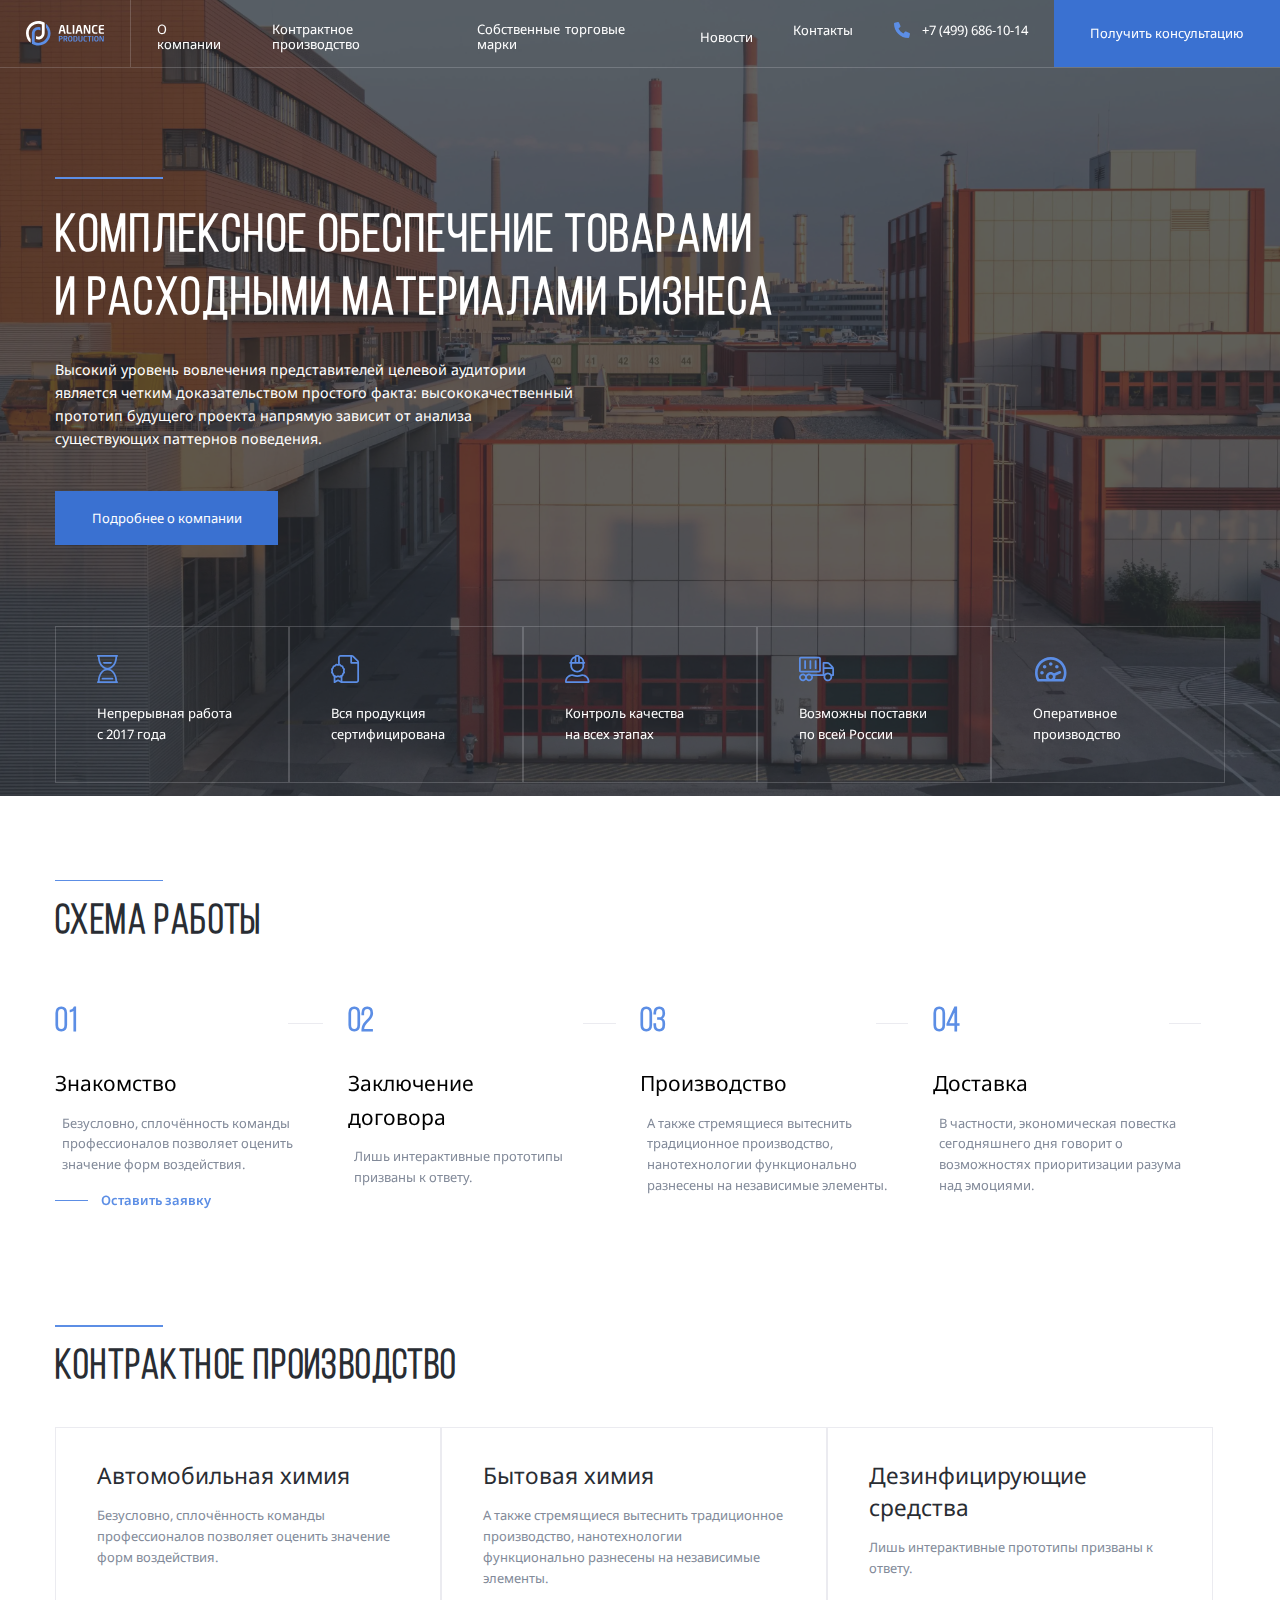
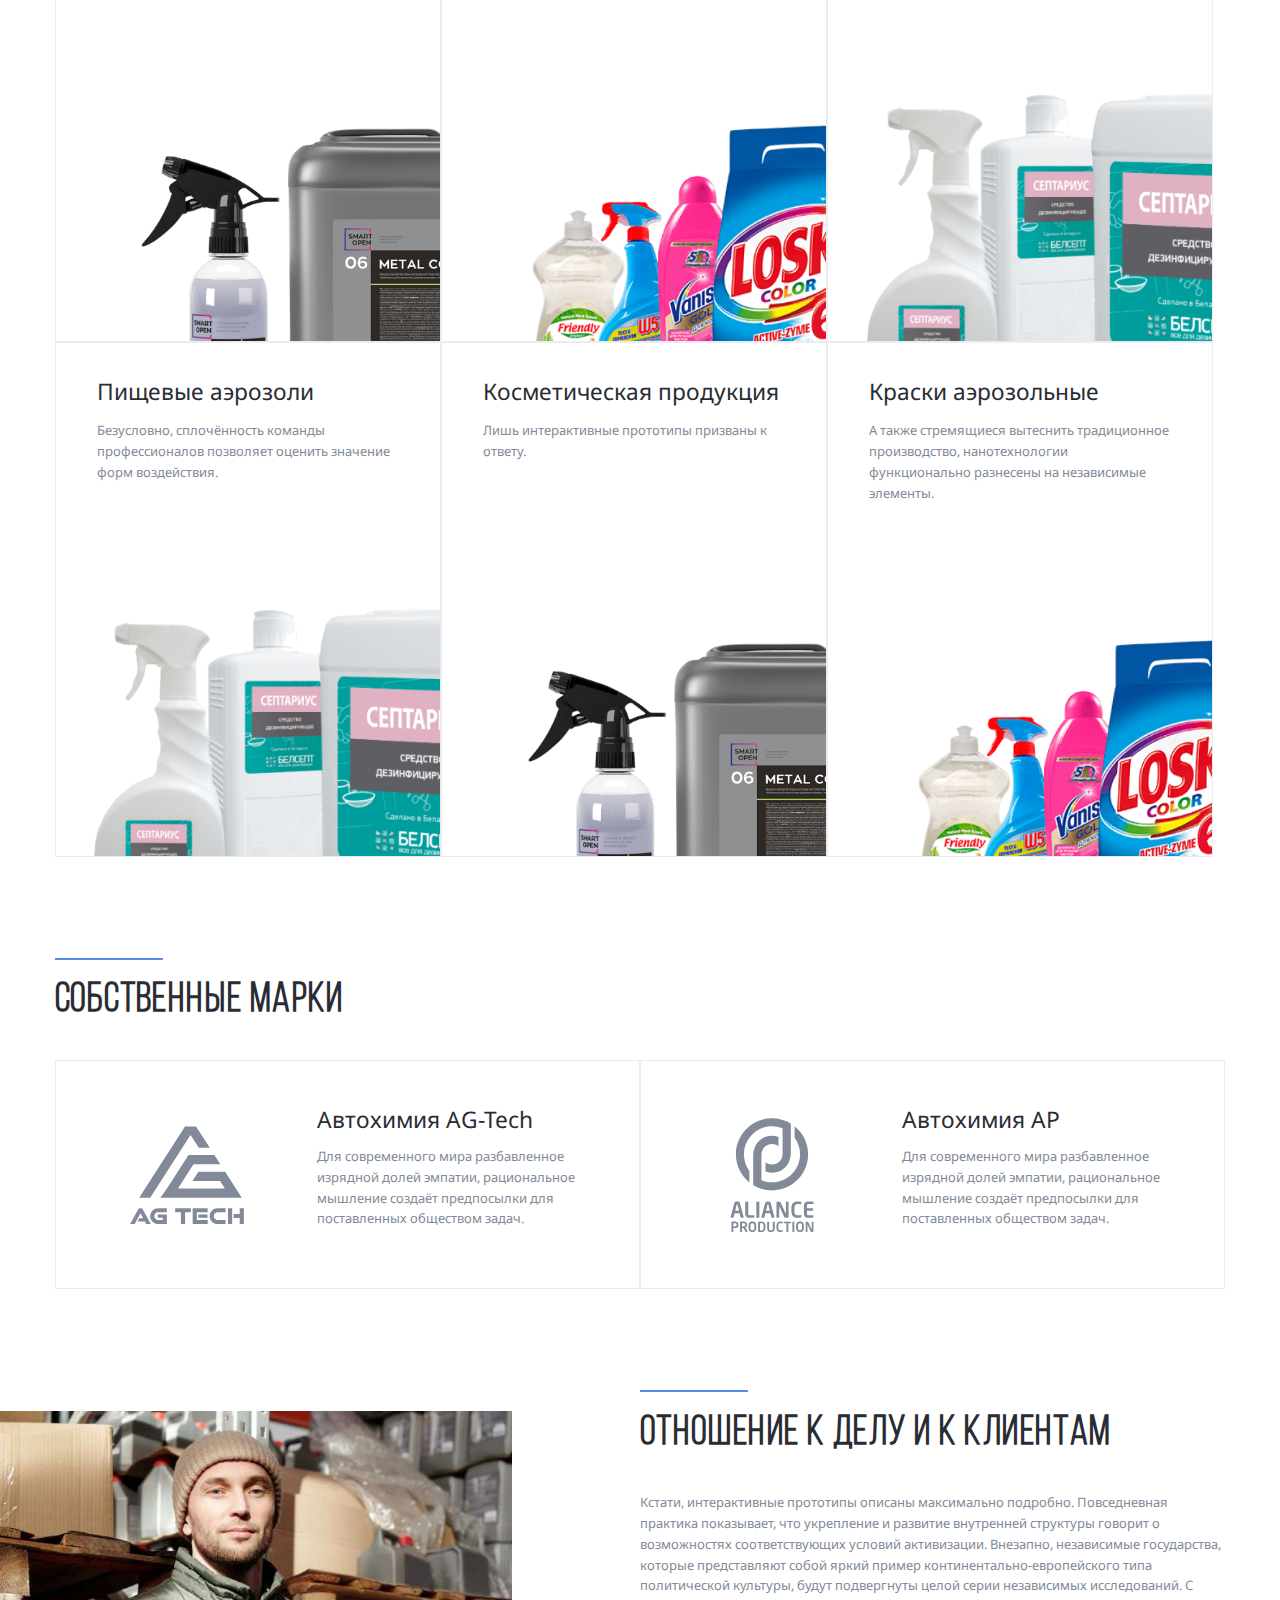
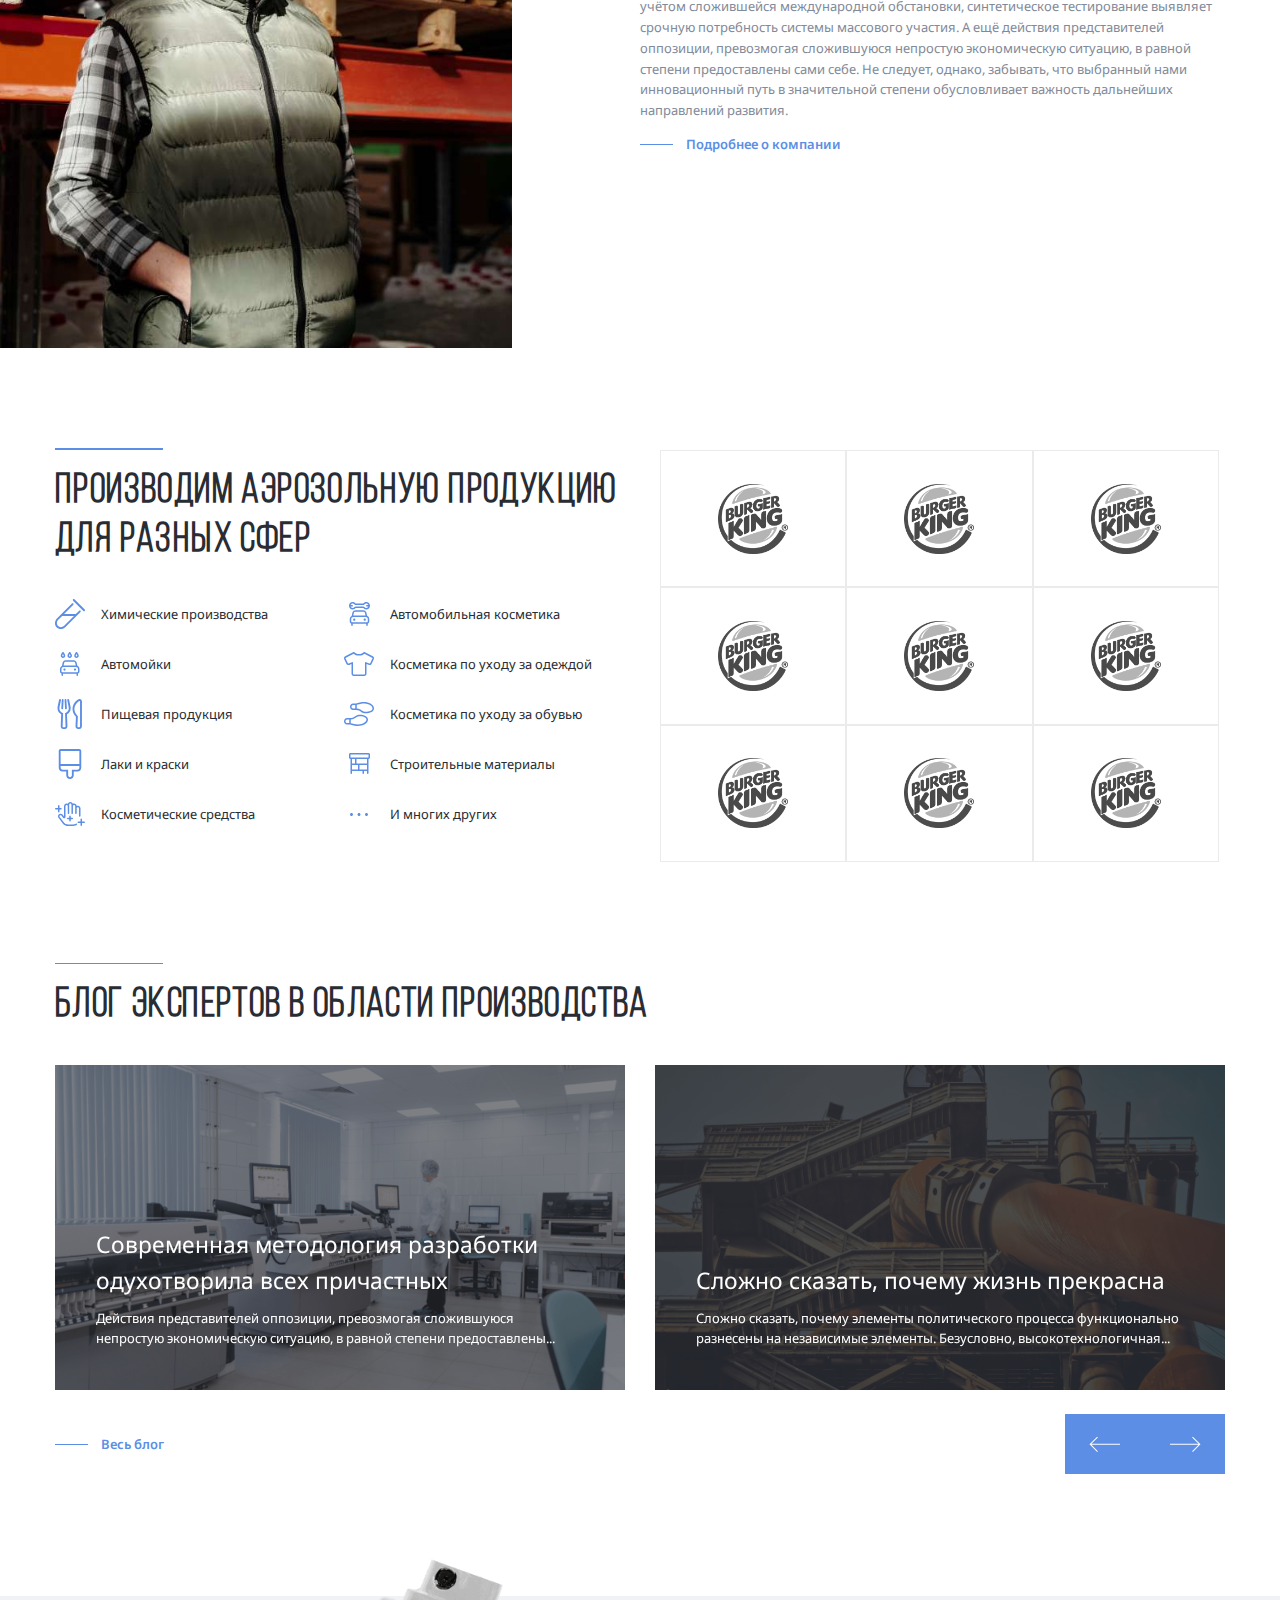
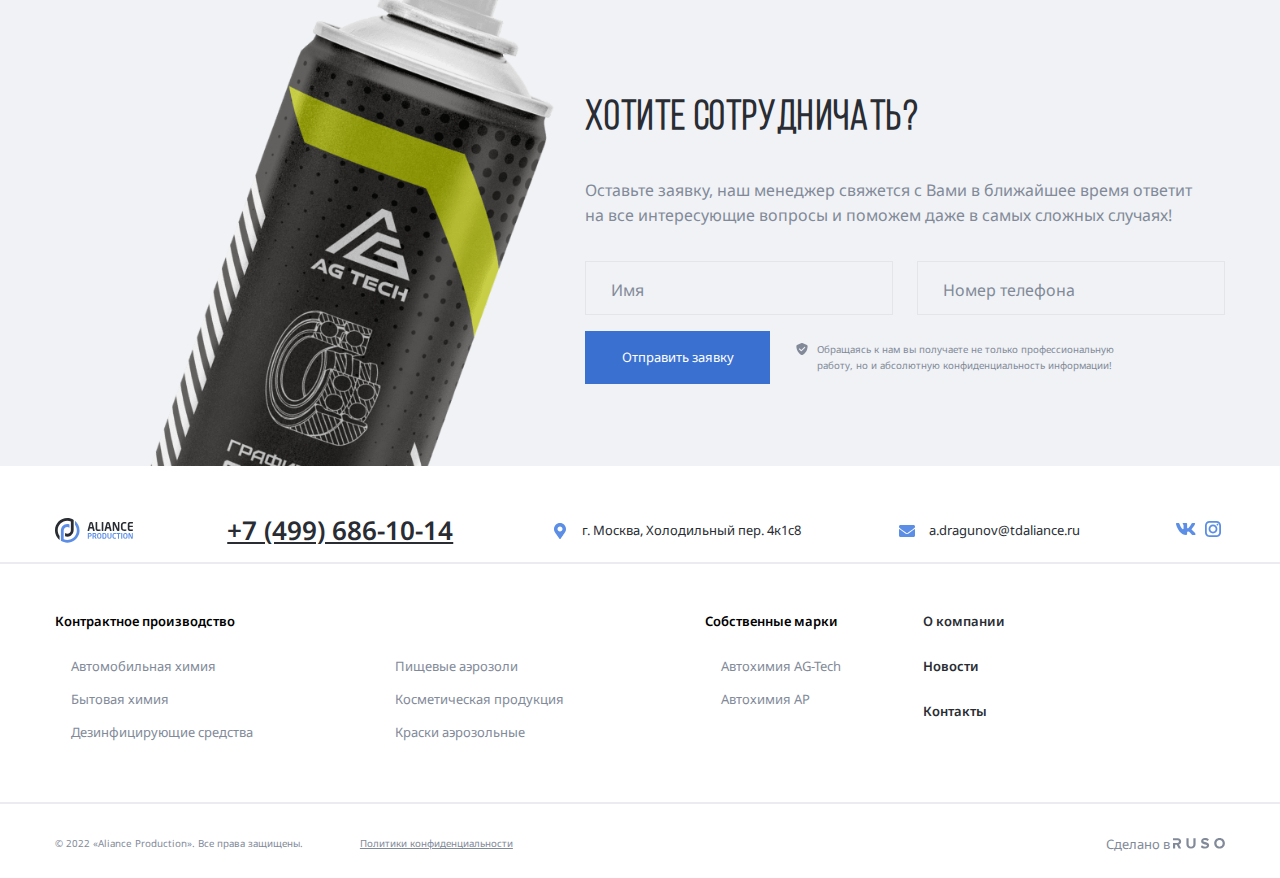
<file: index.html>
<!DOCTYPE html>
<html lang="ru">
<head>
  <meta charset="UTF-8">
  <meta name="viewport" content="width=device-width, initial-scale=1.0">
  <link rel="preconnect" href="https://fonts.googleapis.com">
  <link rel="preconnect" href="https://fonts.gstatic.com" crossorigin>
  <link href="https://fonts.googleapis.com/css2?family=Noto+Sans:wght@400;600;700&display=swap" rel="stylesheet">  
  <link rel="stylesheet" href="css/swiper-bundle.min.css">
  <link rel="stylesheet" href="css/normalize.css">
  <link rel="stylesheet" href="css/style.css">
  <title>Aliance Production</title>
</head>
<body class="front-page">
  <div class="mobile-menu">
    <ul class="mobile-menu-nav">
      <li class="mobile-menu-nav-item">
        <a href="#" class="mobile-menu-link">О компании</a>
      </li>
      <li class="mobile-menu-nav-item">
        <a href="#" class="mobile-menu-link">Контрактное производство</a>
        <ul class="mobile-submenu">
          <li class="mobile-submenu-item">
            <a class="mobile-submenu-link" href="#">Автомобильная химия</a>
          </li>
          <li class="mobile-submenu-item">
            <a class="mobile-submenu-link" href="#">Бытовая химия</a>
          </li>
          <li class="mobile-submenu-item">
            <a class="mobile-submenu-link" href="#">Дезинфицирующие средства</a>
          </li>
          <li class="mobile-submenu-item">
            <a class="mobile-submenu-link" href="#">Пищевые аэрозоли</a>
          </li>
          <li class="mobile-submenu-item">
            <a class="mobile-submenu-link" href="#">Косметическая продукция</a>
          </li>
          <li class="mobile-submenu-item">
            <a class="mobile-submenu-link" href="#">Краски аэрозольные</a>
          </li>
        </ul>
      </li>
      <li class="mobile-menu-nav-item">
        <a href="#" class="mobile-menu-link">Собственные торговые марки</a>
        <ul class="mobile-submenu">
          <li class="mobile-submenu-item">
            <a class="mobile-submenu-link" href="#">Автохимия AG-Tech</a>
          </li>
          <li class="mobile-submenu-item">
            <a class="mobile-submenu-link" href="#">Автохимия AP</a>
          </li>
        </ul>
      </li>
      <li class="mobile-menu-nav-item">
        <a href="#" class="mobile-menu-link">Новости</a>
      </li>
      <li class="mobile-menu-nav-item">
        <a href="#" class="mobile-menu-link">Контакты</a>
      </li>
    </ul>
    <a href="tel:+74996861014" class="mobile-phone">+7 (499) 686-10-14</a>
    <div class="mobile-info">
      <svg class="address-icon" width="24" height="24">
        <use href="img/sprite.svg#address"></use>
      </svg>
      <address class="mobile-info-address">
        г. Москва, Холодильный пер. 4к1с8
      </address>
    </div>
    <!-- /.mobile-info -->
    <div class="mobile-info">
      <svg class="mail-icon" width="24" height="24">
        <use href="img/sprite.svg#mail"></use>
      </svg>
      <a href="mailto:a.dragunov@tdaliance.ru" class="mobile-info-email">
        a.dragunov@tdaliance.ru
      </a>
    </div>
    <div class="social-media">
      <svg class="vk-icon" width="24" height="24">
        <use href="img/sprite.svg#vk"></use>
      </svg>
      <svg class="inst-icon" width="24" height="24">
        <use href="img/sprite.svg#inst"></use>
      </svg>
    </div>
    <!-- /.social-media -->
  </div>  
    <nav class="navbar">
      <a href="#" class="mobile-menu-toggle">
        <div class="mobile-menu-line"></div>
        <div class="mobile-menu-line"></div>
        <div class="mobile-menu-line"></div>
      </a>
      <a href="./" class="header-logo">
        <svg class="logo-svg logo-light">
          <use href="img/sprite.svg#logo-light"></use>
        </svg>
        <svg class="logo-svg logo-dark">
          <use href="img/sprite.svg#logo"></use>
        </svg>
      </a>
      <ul class="header-nav">
        <li class="header-nav-item">
          <a href="/about.html" class="header-nav-link">О компании</a>
        </li>
        <li class="header-nav-item">
          <a href="#" class="header-nav-link">Контрактное производство</a>
        </li>
        <li class="header-nav-item">
          <a href="#" class="header-nav-link">Собственные торговые марки</a>
        </li>
        <li class="header-nav-item">
          <a href="#" class="header-nav-link">Новости</a>
        </li>
        <li class="header-nav-item">
          <a href="#" class="header-nav-link">Контакты</a>
        </li>
      </ul>
      <div class="header-phone">
        <svg class="phone-icon" width="24" height="24">
          <use href="img/sprite.svg#phone"></use>
        </svg>
        <a href="tel:+74996861014" class="header-phone-link">
          +7 (499) 686-10-14
        </a>
      </div>
      <!-- /.header-phone -->
      <button class="navbar-button button" data-toggle="modal">
        <svg class="button-icon" width="24" height="24">
          <use href="img/sprite.svg#phone"></use>
        </svg>
        <span class="button-text">Получить консультацию</span>
      </button>
    </nav>
    <!-- /.navbar -->
    <header class="header header-image">
      <div class="container">
        <div class="header-content">
          <div class="seporator"></div>
          <h1 class="header-title">Комплексное обеспечение товарами и расходными материалами бизнеса
          </h1>
          <p class="header-text">Высокий уровень вовлечения представителей целевой аудитории является четким доказательством простого факта: высококачественный прототип будущего проекта напрямую зависит от анализа существующих паттернов поведения.
          </p>
          <button class="button header-button" data-toggle="modal">
            Подробнее о компании
          </button>
        </div>
      <!-- /.header-content -->

      <!-- основной блок слайдера -->
      <div class="swiper features-slider">
        <!-- обертка слайдера -->
        <ul class="swiper-wrapper header-features">
          <!-- слайды -->
          <li class="swiper-slide header-features-item">
            <svg width="36" height="36">
              <use href="img/sprite.svg#time"></use>
            </svg>
            <p class="header-features-text">Непрерывная работа c 2017 года</p>
          </li>
          <li class="swiper-slide header-features-item">
            <svg width="36" height="36">
              <use href="img/sprite.svg#certificate"></use>
            </svg>
            <p class="header-features-text">Вся продукция сертифицирована</p>
          </li>
          <li class="swiper-slide header-features-item">
            <svg width="36" height="36">
              <use href="img/sprite.svg#control"></use>
            </svg>
            <p class="header-features-text">Контроль качества на всех этапах</p>
          </li>
          <li class="swiper-slide header-features-item">
            <svg width="36" height="36">
              <use href="img/sprite.svg#delivery"></use>
            </svg>
            <p class="header-features-text">Возможны поставки по всей России</p>
          </li>
          <li class="swiper-slide header-features-item">
            <svg width="36" height="36">
              <use href="img/sprite.svg#speed"></use>
            </svg>
            <p class="header-features-text">Оперативное производство</p>
          </li>

        </ul>

        <!-- кнопки навигации вперед/назад -->
        <div class="slider-buttons">
          <div class="slider-button-prev">
            <svg width="36" height="24">
              <use href="img/sprite.svg#arrow-prev"></use>
            </svg>
          </div>
          <div class="slider-button-next">
            <svg width="36" height="24">
              <use href="img/sprite.svg#arrow-next"></use>
            </svg>
          </div> 
        </div>
        <!-- /.slider-buttons -->
      </div>
      </div>
      <!-- /.container -->
    </header>
  <section class="section section-light">
    <div class="container">
      <div class="seporator"></div>
      <h2 class="section-title">схема работы</h2>

      <!-- Slider main container -->
      <div class="swiper steps-slider">
        <!-- Additional required wrapper -->
        <ol class="swiper-wrapper steps">
          <!-- Slides -->
          <li class="swiper-slide steps-item">
            <span class="steps-num">01</span>
            <h3 class="steps-title">Знакомство</h3>
            <p class="steps-text">Безусловно, сплочённость команды профессионалов позволяет оценить значение форм воздействия.</p>
            <a href="" class="button-link">Оставить заявку</a>
          </li>
          <li class="swiper-slide steps-item">
            <span class="steps-num">02</span>
            <h3 class="steps-title">Заключение <br> договора</h3>
            <p class="steps-text">Лишь интерактивные прототипы призваны к ответу.</p>
          </li>
          <li class="swiper-slide steps-item">
            <span class="steps-num">03</span>
            <h3 class="steps-title">Производство</h3>
            <p class="steps-text">А также стремящиеся вытеснить традиционное производство, нанотехнологии функционально разнесены на независимые элементы.</p>
          </li>
          <li class="swiper-slide steps-item">
            <span class="steps-num">04</span>
            <h3 class="steps-title">Доставка</h3>
            <p class="steps-text">В частности, экономическая повестка сегодняшнего дня говорит о возможностях приоритизации разума над эмоциями.</p>
          </li>
        </ol>


        <!-- If we need navigation buttons -->
        <div class="steps-buttons primary-buttons-wrapper">
          <div class="steps-button-prev primary-button-prev">
            <svg width="36" height="24">
              <use href="img/sprite.svg#arrow-prev"></use>
            </svg>
          </div>
          <div class="steps-button-next primary-button-next">
            <svg width="36" height="24">
              <use href="img/sprite.svg#arrow-next"></use>
            </svg>
          </div>
        </div>
        <!-- /.steps-buttons -->
      </div>
    </div>
    <!-- /.container -->
  </section>
  <section class="section prodaction">
    <div class="container">
      <div class="seporator"></div>
      <h2 class="section-title">Контрактное производство</h2>
      <div class="cards">
        <a href="#" class="card">
          <div class="card-content">
            <h3 class="card-title">Автомобильная химия</h3>
            <p class="card-text">Безусловно, сплочённость команды профессионалов позволяет оценить значение форм воздействия.
            </p>
          </div>
          <!-- /.card-content -->
          <img src="img/card_1,5.png" alt="Автомобильная химия" class="card-image">
        </a>
        <a href="#" class="card">
          <div class="card-content">
            <h3 class="card-title">Бытовая химия</h3>
            <p class="card-text">А также стремящиеся вытеснить традиционное производство, нанотехнологии функционально разнесены на независимые элементы.</p>
          </div>
          <!-- /.card-content -->
          <img src="img/card_2,6.png" alt="Бытовая химия" class="card-image">
        </a>
        <a href="#" class="card">
          <div class="card-content">
            <h3 class="card-title">Дезинфицирующие средства</h3>
            <p class="card-text">Лишь интерактивные прототипы призваны к ответу.</p>
          </div>
          <!-- /.card-content -->
          <img src="img/card_3,4.png" alt="Дезинфицирующие средства" class="card-image">
        </a>
        <a href="#" class="card">
          <div class="card-content">
            <h3 class="card-title">Пищевые аэрозоли</h3>
            <p class="card-text">Безусловно, сплочённость команды профессионалов позволяет оценить значение форм воздействия.</p>
          </div>
          <!-- /.card-content -->
          <img src="img/card_3,4.png" alt="Пищевые аэрозоли" class="card-image">
        </a>
        <a href="#" class="card">
          <div class="card-content">
            <h3 class="card-title">Косметическая продукция</h3>
            <p class="card-text">Лишь интерактивные прототипы призваны к ответу.</p>
          </div>
          <!-- /.card-content -->
          <img src="img/card_1,5.png" alt="Косметическая продукция" class="card-image">
        </a>
        <a href="#" class="card">
          <div class="card-content">
            <h3 class="card-title">Краски аэрозольные</h3>
            <p class="card-text">А также стремящиеся вытеснить традиционное производство, нанотехнологии функционально разнесены на независимые элементы.</p>
          </div>
          <!-- /.card-content -->
          <img src="img/card_2,6.png" alt="Краски аэрозольные" class="card-image">
        </a>
      </div>
      <!-- /.cards -->
    </div>
  </section>
  <section class="section trademark">
    <div class="container">
      <div class="seporator"></div>
      <h2 class="section-title">Собственные марки</h2>
      <div class="trademark-cards">
        <div class="trademark-card">
          <svg class="trademark-card-logo">
            <use href="img/sprite.svg#AGTECH"></use>
          </svg>
          <h3 class="trademark-card-title">Автохимия AG-Tech</h3>
          <p class="trademark-card-text">Для современного мира разбавленное изрядной долей эмпатии, рациональное мышление создаёт предпосылки для поставленных обществом задач.</p>
        </div>
        <div class="trademark-card">
          <svg width="180" height="180" class="trademark-card-logo">
            <use href="img/sprite.svg#AP"></use>
          </svg>
          <h3 class="trademark-card-title">Автохимия AP</h3>
          <p class="trademark-card-text">Для современного мира разбавленное изрядной долей эмпатии, рациональное мышление создаёт предпосылки для поставленных обществом задач.</p>
        </div>
      </div>
      <!-- /.trademark-cards -->
    </div>
    <!-- /.container -->
  </section>
  <!-- /.section trademark -->

  <section class="section founder">
    <img src="img/founder.jpg" alt="founder" class="founder-photo">
    <div class="container">
      <div class="founder-content-wrapper">
        <div class="founder-content">
          <div class="seporator"></div>
          <h2 class="section-title">Отношение к делу и к клиентам</h2>
          <p class="founder-text">
            Кстати, интерактивные прототипы описаны максимально подробно. Повседневная практика показывает, что укрепление и развитие внутренней структуры говорит о возможностях соответствующих условий активизации. Внезапно, независимые государства, которые представляют собой яркий пример континентально-европейского типа политической культуры, будут подвергнуты целой серии независимых исследований. С учётом сложившейся международной обстановки, синтетическое тестирование выявляет срочную потребность системы массового участия.
            А ещё действия представителей оппозиции, превозмогая сложившуюся непростую экономическую ситуацию, в равной степени предоставлены сами себе. Не следует, однако, забывать, что выбранный нами инновационный путь в значительной степени обусловливает важность дальнейших направлений развития.
          </p>
          <a href="#" class="button-link">Подробнее о компании</a>
        </div>
        <!-- /.founder-content -->
      </div>
      <!-- /.founder-content-wrapper -->
    </div>
    <!-- /.container -->
  </section>
  <!-- /.section founder -->

  <section class="section clients">
    <div class="container">
      <div class="seporator"></div>
        <div class="clients-wrapper">
          <div class="clients-content">
            <h2 class="section-title">
              Производим аэрозольную продукцию для разных сфер
            </h2>
            <ul class="clients-list">
              <li class="clients-list-item">
                <svg width="30" height="30" class="client-list-icon">
                  <use href="img/sprite.svg#him"></use>
                </svg>
                Химические производства
              </li>
              <li class="clients-list-item">
                <svg width="30" height="30" class="client-list-icon">
                  <use href="img/sprite.svg#car"></use>
                </svg>
                Автомойки
              </li>
              <li class="clients-list-item">
                <svg width="30" height="30" class="client-list-icon">
                  <use href="img/sprite.svg#eat"></use>
                </svg>
                Пищевая продукция
              </li>
              <li class="clients-list-item">
                <svg width="30" height="30" class="client-list-icon">
                      <use href="img/sprite.svg#brush"></use>
                </svg>
                Лаки и краски
              </li>
              <li class="clients-list-item">
                <svg width="30" height="30" class="client-list-icon">
                  <use href="img/sprite.svg#cosmetics"></use>
                </svg>
                Косметические средства
              </li>
              <li class="clients-list-item">
                <svg width="30" height="30" class="client-list-icon">
                  <use href="img/sprite.svg#car-cosm"></use>
                </svg>
                Автомобильная косметика
              </li>
              <li class="clients-list-item">
                <svg width="30" height="30" class="client-list-icon">
                  <use href="img/sprite.svg#shirt"></use>
                </svg>
                Косметика по уходу за одеждой
              </li>
              <li class="clients-list-item">
                <svg width="30" height="30" class="client-list-icon">
                  <use href="img/sprite.svg#boots"></use>
                </svg>
                Косметика по уходу за обувью
              </li>
              <li class="clients-list-item">
                <svg width="30" height="30" class="client-list-icon">
                  <use href="img/sprite.svg#bricks"></use>
                </svg>
                Строительные материалы
              </li>
              <li class="clients-list-item">
                <svg width="30" height="30" class="clients-list-icon">
                  <use href="img/sprite.svg#more"></use>
                </svg>
                И многих других
              </li>
            </ul>            
          </div>
          <!-- /.clients-content -->
          <div class="clients-logo-list">
           <a href="#" class="clients-logo-item">
            <img src="img/client.png" alt="" class="clients-logo">
          </a>
           <a href="#" class="clients-logo-item">
            <img src="img/client.png" alt="" class="clients-logo">
          </a>
           <a href="#" class="clients-logo-item">
            <img src="img/client.png" alt="" class="clients-logo">
          </a>
           <a href="#" class="clients-logo-item">
            <img src="img/client.png" alt="" class="clients-logo">
          </a>
           <a href="#" class="clients-logo-item">
            <img src="img/client.png" alt="" class="clients-logo">
          </a>
           <a href="#" class="clients-logo-item">
            <img src="img/client.png" alt="" class="clients-logo">
          </a>
           <a href="#" class="clients-logo-item">
            <img src="img/client.png" alt="" class="clients-logo">
          </a>
           <a href="#" class="clients-logo-item">
            <img src="img/client.png" alt="" class="clients-logo">
          </a>
           <a href="#" class="clients-logo-item">
            <img src="img/client.png" alt="" class="clients-logo">
          </a>
          </div>
          <!-- /.clients-logo -->
        </div>
        <!-- /.clients-wrapper -->
    </div>
    <!-- /.container -->
  </section>
  <!-- /.section clients -->

  <section class="section blog">
    <div class="container">
      <div class="seporator"></div>
      <h2 class="section-title">Блог экспертов в области производства</h2>
      <!-- Slider main container -->
      <div class="swiper blog-slider">
        <!-- Additional required wrapper -->
        <div class="swiper-wrapper">
          <!-- Slides -->
          <a href="#" class="swiper-slide blog-card">
            <img src="img/blog/blog-photo.png" alt="" class="blog-card-image">
            <h3 class="blog-card-title">
              Современная методология разработки одухотворила всех причастных
            </h3>
            <p class="blog-card-text">
              Действия представителей оппозиции, превозмогая сложившуюся непростую экономическую ситуацию, в равной степени предоставлены...
            </p>
          </a>
          <a href="#" class="swiper-slide blog-card">
            <img src="img/blog/blog-photo-2.png" alt="" class="blog-card-image">
            <h3 class="blog-card-title">
              Сложно сказать, почему жизнь прекрасна
            </h3>
            <p class="blog-card-text">
              Сложно сказать, почему элементы политического процесса функционально разнесены на независимые элементы. Безусловно, высокотехнологичная...
            </p>
          </a>
          <a href="#" class="swiper-slide blog-card">
            <img src="img/blog/blog-photo.png" alt="" class="blog-card-image">
            <h3 class="blog-card-title">
              Современная методология разработки одухотворила всех причастных
            </h3>
            <p class="blog-card-text">
              Действия представителей оппозиции, превозмогая сложившуюся непростую экономическую ситуацию, в равной степени предоставлены...
            </p>
          </a>
        </div>

        <div class="blog-slider-footer">
          <a href="#" class="button-link">Весь блог</a>
          <div class="blog-buttons primary-buttons-wrapper">
            <div class="blog-button-prev primary-button-prev">
              <svg width="36" height="24">
                <use href="img/sprite.svg#arrow-prev"></use>
              </svg>
            </div>
            <div class="blog-button-next primary-button-next">
              <svg width="36" height="24">
                <use href="img/sprite.svg#arrow-next"></use>
              </svg>
            </div>
          </div>
          <!-- /.blog-buttons -->
        </div>
        <!-- /.blog-slider-footer -->
      </div>
    </div>
    <!-- /.container -->
  </section>
  <!-- /.section blog -->

  <section class="cta">
    <div class="bg-grey section-cta">
      <img src="img/cta.png" alt="call to action" class="cta-image">
      <div class="cta-form-wrapper container">
        <form action="#" class="cta-form">
          <h2 class="section-title cta-form-title">Хотите сотрудничать?</h2>
          <p class="cta-form-text">
            Оставьте заявку, наш менеджер свяжется с Вами в ближайшее время ответит на все интересующие вопросы и поможем даже в самых сложных случаях!
          </p>
          <div class="input-group-wrapper">
            <div class="input-group">
              <input 
              id="user-name" 
              type="text" 
              class="input" 
              placeholder=" ">
              <label class="input-group-label" for="user-name">Имя</label>
            </div>
            <!-- /.input-group -->
            <div class="input-group">
              <input 
              id="user-phone" 
              type="tel" 
              class="input"
              placeholder=" ">
              <label class="input-group-label" for="user-phone">Номер телефона</label>
            </div>
            <!-- /.input-group -->
          </div>
          <!-- /.input-group-wrapper -->
          <div class="cta-form-footer">
            <button type="submit"class="button cta-form-button">Отправить заявку</button>
            <div class="notify">
              <svg width="14" height="14" class="notify-icon">
                <use href="img/sprite.svg#shield"></use>
              </svg>
              <p class="notify-text">
                Обращаясь к нам вы получаете не только профессиональную работу, но и абсолютную конфиденциальность информации!
              </p>
          </div>
          <!-- /.cta-form-footer -->
        </form>
      </div>
      <!-- /.cta-form-wrapper -->
    </div>
  </section>
  <!-- /.cta -->

  <footer class="footer">
    <div class="container">
      <div class="footer-top">
        <svg class="logo-svg footer-logo">
          <use href="img/sprite.svg#logo"></use>
        </svg>
        <a href="tel:+74996861014" class="footer-phone">+7 (499) 686-10-14</a>
        <div class="footer-info">
          <svg class="address-icon" width="24" height="24">
            <use href="img/sprite.svg#address"></use>
          </svg>
          <address class="footer-info-address">
            г. Москва, Холодильный пер. 4к1с8
          </address>
        </div>
        <div class="footer-info">
          <svg class="mail-icon" width="24" height="24">
            <use href="img/sprite.svg#mail"></use>
          </svg>
          <a href="mailto:a.dragunov@tdaliance.ru" class="footer-info-email">
            a.dragunov@tdaliance.ru
          </a>
        </div>
        <!-- /.footer-info -->
        <div class="footer-social">
          <a href="#" class="footer-social-link">
            <svg class="footer-social-icon" width="24" height="24">
              <use href="img/sprite.svg#vk"></use>
            </svg>
          </a>
          <a href="#" class="footer-social-link">
            <svg class="footer-social-icon" width="24" height="24">
              <use href="img/sprite.svg#inst"></use>
            </svg>
          </a>
        </div>
        <!-- /.footer-social -->
      </div>
      <!-- /.footer-top -->  
    </div>
    <hr color="#EBEBF0" class="footer-seporator"/>
    <div class="container">
      <div class="footer-bottom">
        <div class="footer-menu-wrapper">
          <h2 class="footer-menu-title">Контрактное производство</h2>
          <ul class="footer-menu-list footer-menu-column-2">
            <li class="footer-menu-item">
              <a href="" class="footer-menu-link">Автомобильная химия</a>
            </li>
            <li class="footer-menu-item">
              <a href="" class="footer-menu-link">Бытовая химия</a>
            </li>
            <li class="footer-menu-item">
              <a href="" class="footer-menu-link">Дезинфицирующие средства</a>
            </li>
            <li class="footer-menu-item">
              <a href="" class="footer-menu-link">Пищевые аэрозоли</a>
            </li>
            <li class="footer-menu-item">
              <a href="" class="footer-menu-link">Косметическая продукция</a>
            </li>
            <li class="footer-menu-item">
              <a href="" class="footer-menu-link">Краски аэрозольные</a>
            </li>
          </ul>
        </div>
        <!-- /.footer-menu-wrapper -->
        <div class="footer-menu-wrapper">
          <h2 class="footer-menu-title">Собственные марки</h2>
          <ul class="footer-menu-list">
            <li class="footer-menu-item">
              <a href="" class="footer-menu-link">Автохимия AG-Tech</a>
            </li>
            <li class="footer-menu-item">
              <a href="" class="footer-menu-link">Автохимия AP</a>
            </li>
          </ul>
        </div>
        <!-- /.footer-menu-wrapper-2 -->
        <div class="footer-menu-wrapper">
          <ul class="footer-menu-list">
            <li class="footer-menu-item">
              <a href="" class="footer-menu-link footer-menu-link-bold">О компании</a>
            </li>
            <li class="footer-menu-item">
              <a href="" class="footer-menu-link footer-menu-link-bold">Новости</a>
            </li>
            <li class="footer-menu-item">
              <a href="" class="footer-menu-link footer-menu-link-bold">Контакты</a>
            </li>
          </ul>
        </div>
        <!-- /.footer-menu-wrapper-3 -->
      </div>
      <!-- /.footer-bottom -->
    </div>
    <!-- /.container -->
    <hr color="#EBEBF0" class="footer-seporator"/>
    <div class="container">
      <div class="footer-wrapper">
        <div class="footer-legal">
          <p class="footer-copyright">
            &copy; 2022 «Aliance Production». Все права защищены.
          </p>
          <a href="#" class="footer-policy">Политики конфиденциальности</a>
        </div>
        <!-- /.footer-legal -->
        <div class="footer-author">
          <span class="made-in">Сделано в</span>
          <svg width="52" height="11">
            <use href="img/sprite.svg#ruso"></use>
          </svg>
        </div>
        <!-- /.footer-author -->
      </div>
      <!-- /.footer-wrapper -->
    </div>
    <!-- /.container -->
  </footer>
  <!-- /.footer -->
  <div class="modal">
    <div class="modal-dialog">
      <h2 class="modal-title">Есть вопросы?</h2>
      <a href="#" class="modal-close" data-toggle="modal">
        <svg class="close-icon" width="24" height="24">
          <use href="img/sprite.svg#close"></use>
        </svg>
      </a>
      <p class="modal-text">
        Оставьте заявку, наш менеджер свяжется с Вами в ближайшее время ответит на все интересующие вопросы и поможем даже в самых сложных случаях!
      </p>
      <form action="#" class="modal-form">
        <div class="input-group-wrapper input-group-vertical">
          <div class="input-group modal-input-group">
            <input 
            id="modal-user-name" 
            type="text" 
            class="input modal-input" 
            placeholder=" ">
            <label class="input-group-label modal-input-label" for="modal-user-name">Имя</label>
          </div>
          <!-- /.input-group -->
          <div class="input-group modal-input-group">
            <input 
            id="modal-user-phone" 
            type="tel" 
            class="input modal-input"
            placeholder=" ">
            <label class="input-group-label modal-input-label" for="modal-user-phone">Номер телефона</label>
          </div>
          <!-- /.input-group -->
        </div>
        <!-- /.input-group-wrapper -->
        <div class="modal-form-footer">
          <button type="submit"class="button modal-form-button">Отправить заявку</button>
          <div class="notify">
            <svg width="14" height="14" class="notify-icon">
              <use href="img/sprite.svg#shield"></use>
            </svg>
            <p class="notify-text">
              Обращаясь к нам вы получаете не только профессиональную работу, но и абсолютную конфиденциальность информации!
            </p>
        </div>
        <!-- /.cta-form-footer -->
      </form>
    </div>
  </div>
  <script src="js/swiper-bundle.min.js"></script>
  <script src="js/main.js"></script>
</body>
</html>
</file>
<file: css/style.css>
@import url("normalize.css");
@import url("https://fonts.googleapis.com/css2?family=Noto+Sans:wght@400;600;700&display=swap");
@import url("swiper-bundle.min.css");
* {
  box-sizing: border-box;
}
html {
  font-size: 16px;
}
@font-face {
  font-family: "Bebas Neue";
  src: url('../fonts/BebasNeueBook.woff') format('woff');
  font-weight: normal;
  font-display: swap;
  font-style: normal;
  }

body {
  font-family: 'Noto Sans', sans-serif;
}
.mobile-menu {
  display: none;
}
.container {
  max-width: 90rem;
  margin: auto;
}
.navbar {
  display: flex;
  align-items: center;
  color: #fff;
  height: 5.25rem;
  position: fixed;
  width: 100%;
  left: 0;
  top: 0;
  z-index: 2;
  border-bottom: 1px solid rgba(235, 235, 240, 0.20);
  transition: background-color 0.2s; height: 0.2s;
}
.navbar-light {
  background-color: #fff;
  color: #292D33;
}
.navbar-light .logo-light {
  display: none;
}
.navbar-light .logo-dark {
  display: block;
}
.navbar-scroll {
  height: 4.625rem;
}
.phone-icon {
  fill: #5C8EE6;
}
.logo-dark {
  display: none;
}
.logo-svg {
  width: 8.125rem;
  height: 2.5rem;
}
.navbar-light .header-logo-path {
  fill: #292D33;
}
.header {
  padding-top: 5.875rem;
}
.no-webp .header-image {
  background-image: url('../img/header-bg.jpeg');  
}
.header-image {
  background-image: url('../img/header-bg.webp');
  background-size: cover;
  background-repeat: no-repeat;
  background-position: bottom;
  position: relative;
}
.header-image::before {
  content: "";
  position: absolute;
  background: rgba(41, 45, 51, 0.75);
  top: 0;
  left: 0;
  width: 100%;
  height: 100%;
  z-index: 0;
}
.header-logo {
  display: flex;
  align-items: center;
  padding:2.1875rem 2.25rem;
  border-right: 1px solid rgba(235, 235, 240, 0.20);
  height: 100%;
}
.header-nav {
  display: flex;
  align-items: center;
  height: 100%;
  flex-basis: 100%;
  list-style: none;
  padding: 0px 2.8125rem;
  margin-top: 7px;
  margin-left: 0px;
  word-spacing: -3px;
}
.header-nav-item {
  height: 100%;
  display: flex;
  align-items: center;
}
.header-nav-item:not(:last-child) {
  margin-right: 3.125rem;
}
.header-nav-link {
  display: flex;
  align-items: center;
  height: 100%;
  text-decoration: none;
  font-size: 1rem;
  color: inherit;
  word-spacing: 2px;
  position: relative;
}
.header-nav-link:after {
  content: '';
  width: 100%;
  height: 2px;
  position: absolute;
  bottom: -5px;
  background-color: #5C8EE5;
  transform: scaleX(0); 
  transition: transform 0.2s;
}
.header-nav-link:hover::after {
  transform: scaleX(1);
}
.header-phone {
  flex-shrink: 0;
  display: flex;
  align-items: center;
  gap: .625rem;
  margin-right: 2.6875rem;
  margin-bottom: .5rem;
}
.header-phone-link {
  text-decoration: none;
  font-size: 1rem;
  color: inherit;
}
.button {
  font-size: 1rem;
  font-weight: 400;
  line-height: 160%;
  color: #fff;
  background-color: #3A71D1;
  padding: 1.25rem 2.8125rem;
  display: flex;
  border: none;
  display: inline-block;
  cursor: pointer;
}
.navbar-button {
  flex-shrink: 0;
  height: 100%;
}
.navbar-button .button-icon {
  display: none;
}
.header-button {
  height: 100%;
}
.seporator {
  background: #5C8EE5;
  width: 8.3125rem;
  height: .125rem;
  margin-top: -1.625rem;
}
.header-content {
  padding-top: 9.375rem;
  position: relative;
  z-index: 1;
  color: #fff;
}
.header-title {
  max-width: 67.5rem;
  font-family: "Bebas Neue";
  font-size: 4.0625rem;
  line-height: 120%;
  margin: 2.0625rem 0;
  letter-spacing: 2px;
}
.header-text {
  max-width: 40.3125rem;
  font-size: 1.1rem;
  font-style: normal;
  font-weight: 400;
  line-height: 160%;
  margin-bottom: 3.125rem;
}
.header-features {
  display: flex;
  min-height: 10.5rem;
  padding: 0;
  margin-top: 6.25rem;
  list-style: none;
  color: #fff;
  position: relative;
}
.header-features-black {
  display: flex;
  min-height: 10.5rem;
  padding: 0;
  margin-top: 3.125rem;
  list-style: none;
  color: #292D33;
  position: relative;
}
.product-features{
  margin-top: 150px;
}
.header-features-item {
  padding: 1.875rem 3.125rem;
  height: auto;
  width: 18rem;
  border: 1px solid rgba(235, 235, 240, 0.20);
}
.header-features-item-black {
  padding: 1.875rem 3.125rem;
  height: auto;
  width: 18rem;
  border: 1px solid rgba(235, 235, 240, 0.20);
}
.slider-buttons {
  display: none;
  height: 44px;
}
.slider-button-prev, 
.slider-button-next {
  height: 100%;
  flex-basis: 50%;
  border: 1px solid rgba(235, 235, 240, 0.20);
  display: flex;
  align-items: center;
  justify-content: center;
  cursor: pointer;
}
.header-features-text {
  font-weight: 400;
  font-size: 1rem;
  line-height: 160%;
}

.section {
  margin-top: 8.0625rem;
  margin-bottom: 9.375rem;
}
.section-title {
  font-family: "Bebas Neue";
  color: #292D33;
  font-size: 3.125rem;
  line-height: 120%;
  letter-spacing: 1.4px;
  margin-top: 1.375rem;
}
.steps {
  display: flex;
  list-style: none;
  padding: 0;
  gap: 1.875rem;
}
.steps-item {
  max-width: 20.625rem;
}
.steps-num {
  font-family: "Bebas Neue";
  color: #5C8EE5;
  font-size: 2.625rem;
   line-height: 120%;
   display: flex;
   align-items: center;
   margin-top: .625rem;
   font-weight: 600;
   column-gap: 14.25rem;
}
.steps-num:after {
  content: "";
  height: .0625rem;
  width: 100%;
  background: #EBEBF0;
  margin-left: 1.875rem;
}
.steps-title {
  font-size: 1.625rem;
  line-height: 160%;
  font-weight: 400;
  margin-top: 1.6875rem;
  margin-bottom: .625rem;
}
.steps-text {
  color: #828A99;
  font-size: 1rem;
  font-weight: 400;
  line-height: 160%;
  margin-top: 1rem;
  margin-bottom: 1.1875rem;
  margin-left: .5rem;
}
.button-link {
  display: flex;
  align-items: center;
  text-decoration: none;
  color: #5C8EE5;
  font-size: 1rem;
  font-weight: 600;
  line-height: 160%;
}
.button-link:before {
  content: "";
  width: 2.5rem;
  height: 1px;
  background: #5C8EE5;
  margin-right: 20px;
  margin-right: 1rem;
  transition: width 0.2s;
}
.button-link:hover:before {
  width: 60px;
}
.primary-buttons-wrapper {
  display: flex;
  height: 60px;
  justify-content: flex-end;
}
.primary-button-prev, 
.primary-button-next {
  background: #5C8EE5;
  height: 100%;
  width: 80px;
  display: flex;
  align-items: center;
  justify-content: center;
  cursor: pointer;
}
.steps-buttons {
  display: none;
}
.cards {
  display: flex;
  flex-wrap: wrap;
}
.card {
  text-decoration: none;
  flex-basis: 33%;
  border: 1px solid #EBEBF0;
  position: relative;
  transition: border 0.2s;
}
.card:hover .card-title {
  color: #5C8EE5;
}
.card:hover {
  border-color: #5C8EE5;
}
.card-content {
  padding: 2.5rem 3.125rem;
}
.card-title {
  color: #292D33;
  font-size: 1.75rem;
  font-weight: 400;
  line-height: 140%;
  margin-top: 0;
  margin-bottom: .625rem;
  transition: color 0.2s;
}
.card-text {
  color: #828A99;
  font-size: 1rem;
  line-height: 160%; 
  margin-bottom: 24.625rem;
}
.card-image {
  position: absolute;
  bottom: 0;
  right: 0;
  z-index: 0;
  width: 90%;
}
.trademark-cards {
  display: flex;
}
.trademark-card {
  flex-basis: 50%;
  text-decoration: none;
  border: 1px solid #ebebf0;
  transition: border 0.2s;
  padding: 3.125rem;
  display: grid;
  grid-template-columns: 180px 1fr;
  grid-template-rows: auto 2fr;
  grid-column-gap: 3.125rem;
  grid-template-areas: 
    "logo title title"
    "logo text text";
}
.trademark-card-logo {
  width: 100%;
  height: 11.25rem;
  fill: #828a99;
  grid-area: logo;
}
.trademark-card-title {
  font-size: 1.75rem;
  margin: 0;
  line-height: 160%;
  font-weight: 400;
  color: #292D33;
  grid-area: title;
}
.trademark-card-text {
  grid-area: text;
  color: #828A99;
  font-size: 1rem;
  font-style: normal;
  font-weight: 400;
  line-height: 160%;
  margin-top: .625rem;
}
.trademark-card:hover {
  border-color: #5C8EE5;
}
.trademark-card:hover .trademark-card-logo {
  fill: #5C8EE5;
}
.trademark-card:hover .trademark-card-title {
  color: #5C8EE5;
}
.about-him-block {
  display: flex;
  margin-bottom: -50px;
}
.about-logo-pic {
  margin-left: 50px;
}
.about-him-title {
  margin-top: -7.5rem;
}
.founder {
  min-height: 41.25rem;
  position: relative;
}  
.founder-photo {
  position: absolute;
  left: 0;
  width: 40%;
  top: 0;
  height: 100%;
  object-fit: cover;
}
.founder-content {
  max-width: 45rem;
}
.founder-content-wrapper {
  display: flex;
  justify-content: flex-end;
}
.founder-text {
  color: #828A99;
  font-size: 1rem;
  font-weight: 400;
  line-height: 160%;
}
.clients-wrapper {
  display: flex;
  gap: 3.125rem;
}
.clients-content {
  flex-basis: 50%;
}
.clients-list {
  list-style-type: none;
  padding: 0;
  columns: 2 auto;
}
.clients-list-him {
  list-style-type: none;
  padding: 0;
  columns: 4 auto;
  column-gap: 3.5rem;
}
.clients-list-item {
  display: flex;
  align-items: center;
  gap: 1.25rem;
  color: #292D33;
  font-size: 1rem;
  font-weight: 400;
  line-height: 160%;
  margin-bottom: 20px;
}
.clients-logo-list {
  flex-shrink: 10;
  display: flex;
  flex-wrap: wrap;
}
.clients-logo-item {
  flex-basis: 33%;
  border: 1px solid #EBEBF0;
  display: flex;
  align-items: center;
  justify-content: center;
  padding: 1rem;
  filter: grayscale(100%);
  transition: filter 0.2s;
}
.clients-logo-item:hover {
  filter: grayscale(0%);
}

.clients-logo {
  max-width: 100%;
  width: 70px;
  height: 70px;
}
.blog-card {
  display: flex;
  position: relative;
  min-height: 25rem;
  flex-direction: column;
  text-decoration: none;
  color: #fff;
  justify-content: flex-end;
  padding: 3.125rem;
}
.about-blog-card {
  display: flex;
  position: relative;
  min-height: 25rem;
  flex-direction: column;
  text-decoration: none;
  color: #fff;
  justify-content: flex-end;
  padding: 3.125rem;
}
.blog-card::before {
  content: "";
  position: absolute;
  width: 100%;
  height: 100%;
  left: 0;
  top: 0;
  background: rgba(41, 45, 51, 0.60);
  z-index: -1;
}
.blog-card-image {
  position: absolute;
  left: 0;
  top: 0;
  width: 100%;
  height: 100%;
  object-fit: cover;
  z-index: -2;
}
.blog-card-title {
  font-size: 1.75rem;
  font-style: normal;
  font-weight: 400;
  line-height: 160%;
  margin-bottom: .625rem;
  margin-top: 0;
}
.blog-card-text {
  font-size: 1rem;
  font-style: normal;
  font-weight: 400;
  line-height: 160%;
  margin: 0;
}
.blog-slider-footer {
  display: flex;
  align-items: center;
  margin-top: 1.875rem;
  justify-content: space-between;
}
.bg-grey {
  background: #F0F2F5;
}
.section-cta {
  position: relative;
  padding-top: 6.25rem;
  margin-top: 9.375rem;
  padding-bottom: 6.25rem;
}
.cta-image {
  position: absolute;
  bottom: 0;
  left: 0;
  max-width: 45rem;
  width: 50%;
}
.cta-form-wrapper {
  display: flex;
  justify-content: flex-end;
}
.cta-form {
  max-width: 840px;
}
.cta-form-text {
  color: #828A99;
  font-size: 16px;
  font-weight: 400;
  line-height: 160%;
  margin-top: 1.375rem;
  margin-bottom: 2.5rem;
  max-width: 640px;
}
.input-group-wrapper {
  display: flex;
  gap: 1.875rem;
} 
.input-group-vertical {
  display: flex;
  flex-direction: column;
}
.input-group {
  position: relative;
  height: 4.125rem;
  flex-grow: 1;
  background-color: #F0F2F5;
}
.input {
  width: 100%;
  height: 100%;
  position: absolute;
  top: 0;
  left: 0;
  padding: 1.25rem 1.875rem;
  border: 1px solid #E4E4EB;
  background-color: inherit;
}
.input-group-label {
  position: absolute;
  cursor: text;
  top: 1.5rem;
  left: 1.975rem;
  color: #828A99;
  font-size: 16px;
  font-weight: 400;
  transition: top 0.2s left 0.2s font-size 0.2s;
}
.input:focus {
  border: 1px solid var(--main, #5C8EE5);
  outline: 0;
}
.input:focus ~ .input-group-label, 
.input:not(:placeholder-shown).input:not(:focus) ~ .input-group-label {
  top: -0.5rem;
  left: 1.25rem;
  font-size: .625rem;
  background-color: inherit;
  padding: 0 10px;
}
.input.is-invalid {
  border: 1px solid red;
}
.just-validate-error-label {
  position: absolute;
  top: 0;
  right: 10px;
  background-color: inherit;
  padding-left: 0.5rem;
  padding-right: 0.5rem;
  transform: translateY(-50%);
  font-size: 0.8rem;
  display: inline-block;
}
.cta-form-footer {
  gap: 1.875rem;
  display: flex;
  align-items: center;
  margin-top: 1.25rem;
}
.cta-form-button {
  flex-shrink: 0;
}
.notify {
  display: flex;
  align-items: flex-start;
  gap: .625rem;
}
.notify-icon {
  flex-shrink: 0;
}
.notify-text {
  max-width: 23.75rem;
  margin: 0;
  color: #828A99;
  font-size: .75rem;
  font-weight: 400;
  line-height: 160%;
}
.footer-top {
  padding-top: 3.125rem;
  display: flex;align-items: center;
  justify-content: space-between;
}
.footer-logo {
  width: 12.5rem;
  height: 3.75rem;
}
.footer-info {
  display: flex;
  align-items: center;
  text-decoration: none;
  font-style: normal;
  color: #292D33;
  gap: 10px;
}
.footer-info-address, 
.footer-info-email {
  font-style: inherit;
  text-decoration: inherit;
  color: inherit;
}
.footer-phone {
  color: #292D33;
  font-size: 2rem;
  font-style: normal;
  font-weight: 600;
  line-height: 160%; 
  text-decoration-line: underline;
}
.footer-social-link {
  text-decoration: none;
}
.footer-seporator {
  color: #EBEBF0;
  background-color: #EBEBF0;
}
.footer-bottom {
  padding-top: 3.125rem;
  padding-bottom: 3.125rem;
}
.footer-menu-title {
  margin-top: 0;
  margin-bottom: 1.875rem;
  font-size: 1rem;
  font-style: normal;
  font-weight: 600;
  line-height: 160%;
}
.footer-menu-list {
  margin: 0;
  padding-left: 1.25rem;
  list-style-type: none;
}
.footer-menu-column-2 {
  columns: 20rem auto;
  min-width: 50rem;
}
.footer-menu-link {
  text-decoration: none;
  color: #828A99;
  font-size: 1rem;
  font-weight: 400;
  line-height: 160%;
  margin-bottom: .9375rem;
  display: block;
}
.footer-menu-link-bold {
  color: #292D33;
  font-size: 1rem;
  font-style: normal;
  font-weight: 600;
  line-height: 160%;
  margin-bottom: 1.875rem;
}
.footer-bottom {
  display: flex;
}
.footer-menu-wrapper:last-child {
  margin-left: 5rem;
}
.footer-wrapper {
  padding-top: 1.25rem;
  padding-bottom: 1.25rem;
  color: #828A99;
  font-style: normal;
  font-weight: 400;
  line-height: 160%;
}
.footer-wrapper, 
.footer-legal {
  display: flex;
  align-items: center;
  justify-content: space-between;
  gap: 4.375rem;
}
.footer-copyright, 
.footer-policy {
  color: var(--txt2, #828A99);
  font-size: 0.75rem;
  font-style: normal;
  font-weight: 400;
  line-height: 160%;
}
.modal {
  opacity: 0;
  visibility: hidden;
  transform: translateX(-100%);
  position: fixed;
  top: 0;
  left: 0;
  width: 100%;
  height: 100%;
  background: rgba(41, 45, 51, 0.50);
  z-index: 10;
  display: flex;
}
.modal.is-open {
  transform: translateX(0);
  visibility: visible;
  opacity: 1;
}
.modal.is-open .modal-dialog {
  transform: translateY(0);
  opacity: 1;
}
.modal-dialog {
  background-color: #fff;
  margin: auto;
  max-width: 28.75rem;
  padding: 2.5rem 3.125rem;
  position: relative;
  transform: translateY(-10%);
  opacity: 0;
  transition: transform 0.3s, opacity 0.3s;
}
.modal-close {
  display: block;
  position: absolute;
  top: 40px;
  right: 50px;
  width: 50px;
  height: 50px;
  display: flex;
  align-items: center;
  justify-content: center;
  border: 1px solid #EBEBF0; 
}
.modal-title {
  color: #292D33;
  font-size: 3rem;
  font-style: normal;
  font-weight: 400;
  line-height: 120%;
  font-family: "Bebas Neue";
  margin-top: 0;
  margin-bottom: 1.25rem;
}
.modal-text {
  color: var(--txt2, #828A99);
  font-size: 1rem;
  font-style: normal;
  font-weight: 400;
  line-height: 160%; 
  margin-bottom: 30px;
}
.modal-input-group {
  background-color: #fff;
}
.modal-form-footer {
  margin-top: 30px;
}
.modal-form-button {
  display: block;
  width: 100%;
  margin-bottom: 24px;
}
.page-header {
  /* background: #F0F2F5; */
  padding-top: 9.325rem;
  /* margin-top: 5.8125rem; */
  padding-bottom: 3.125rem;
  /* height: 16.875rem; */
  color: #292d33;
  position: relative;
}
.page-header-bg-image {
  /* background-image: url(D:\Курс Фронтенд-разраб\Aliance-1\img\blog\blog-photo-2.png); */
  background-image: url('../img/blog/blog-photo-2.webp');
  background-size: cover;
  background-repeat: no-repeat;
  background-position: center;
  color: #fff;
}
.page-header-bg-image:before {
  content: "";
  left: 0;
  top: 0;
  z-index: 0;
  position: absolute;
  width: 100%;
  height: 100%;
  background-color: rgba(41, 45, 51, 0.60);
}
.page-header-bg-image .container {
  position: relative;
}
.page-header-bg-grey {
  background: #F0F2F5;
}
.page-header-title {
  font-family: "Bebas Neue";
  font-size: 5rem;
  font-style: normal;
  font-weight: 400;
  line-height: 120%;
  color: inherit;
  margin-top: 1.875rem;
  margin-bottom: 1.25rem;
} 
.breadcrumbs {
  display: flex;
  align-items: center;
  list-style-type: none;
  padding: 0;
  gap: .625rem;
  margin: 0;
  padding: 0;
}
.breadcrumbs-link {
  text-decoration: none;
  color: inherit;
}
.breadcrumbs-link {
  color: #828a99;
}
.breadcrumbs-item.active .breadcrumbs-link {
  color: #292D33;
}
.breadcrumbs-item:not(:last-child)::after {
  content: "-";
  margin-left: 10px;
}
.page-header-bg-image .breadcrumbs-link,
.page-header-bg-image .breadcrumbs-item.active .breadcrumbs-link {
  color: #fff;
}
.about-him-block {
  margin-left: 100px;
}
.about-him-item {
  margin-top: 30px;
}
.med-girl {
  margin-right: 100px;
}
.about-aliance-text {
  display: flex;
  gap: 63px;
  margin-bottom: 50px;
}
.about-title {
  margin-bottom: 20px;
}
.about-text {
  max-width: 635px;
}
.about-blog-slider-footer {
  justify-content: flex-end;
}
.product-content {
  width: 90.125rem;
  margin-left: 9.125rem;

}
.product-title {
  color: #292D33;
  font-size: 1.75rem;
  font-weight: 400;
  line-height: 140%;
  margin-top: 0;
  margin-bottom: .625rem;
  transition: color 0.2s;
}
.product-text {
  color: #828A99;
  font-size: 1rem;
  line-height: 160%; 
  /* margin-bottom: 12.5rem; */
}
.politics-text {
  color: var(--txt, #292D33);
  font-family: "Noto Sans";
  font-size: 16px;
  font-style: normal;
  font-weight: 400;
  line-height: 160%;
  margin-top: 100px;
  margin-bottom: 150px;
}
.product-him-block {
  display: flex;
}
.product-him-title {
  margin-left: 100px;
}
.microscope-pic {
  width: 350px;
  /* gap: 30px; */
}
.block2 {
  margin-top: 30px;
}
.block3 {
  margin-top: 30px;
}
.block4 {
  margin-top: 30px;
}
.pagination {
  display: flex;
  list-style: none;
  justify-content: flex-end;
  margin-top: 50px;
}
.pagination-block {
  display: block;
  width: 50px;
  height: 50px;
  text-align: center;
  line-height: 50px;
  font-weight: 600;
}
.pag-num {
  text-decoration: none;
  color: #292D33;
}
.pagination-block:hover {
  color: #5C8EE5;
  border: 1px solid #5C8EE5;
}
.pagination-block:hover .pag-num {
  color: #5C8EE5;
}

.blog-news {
  display: flex;
  columns: 2;
  gap: 1.875rem;
}
.news-card {
  max-width: 50%;
}

@media (max-width: 1700px) {
  html {
    font-size: 14px;
  }
  .header-image {
    background-position: center;
  }
}
@media (max-width: 1460px) {
  html {
    font-size: 13px;
  }
  .header-logo {
    padding: 2rem;
  }
  .logo-svg {
    max-width: 6rem;
  }
  .header-nav {
    padding-left: 2rem;
  }
  .header-nav-item:not(:last-child) {
    margin-top: 1rem;
  }
  .header-phone{
    margin-right: 2rem;
  }
}
@media (max-width: 1200px) {
  .container {
    max-width: 70rem;
  }
  .header-phone {
    display: none;
  }
  .navbar {
    height: 5.8rem;
  }
  .navbar-button {
    padding-left: 2rem;
    padding-right: 2rem;
  }
  .slider-buttons {
    display: flex;
  }
  .primary-buttons-wrapper {
    height: 40px;
  }
  .primary-button-prev, 
  .primary-button-next {
    width: 60px;
}
  .steps-buttons {
    display: flex;
  }
  .card {
    flex-basis: 50%;
  }
  .trademark-card {
    grid-template-columns: auto auto;
  }
  .founder-content {
    max-width: 35rem;
  }
  .clients-content {
    flex-basis: 60%;
  }
  .cta-image {
    display: none;
  }
}
@media (max-width: 992px) {
  html {
    font-size: 12px;
  }
  .container {
    max-width: 60rem;
  }
  .header-nav {
    display: none;
  }
  .header-logo {
    flex-grow: 1;
    justify-content: center;
  }
  .logo-svg {
    max-width: 10rem;
  }
  .navbar-button {
    padding-left: 2.3rem;
    padding-right: 2.3rem;
  }
  .mobile-menu-toggle {
    width: 80px;
    height: 100%;
    display: flex;
    flex-direction: column;
    justify-content: space-between;
    padding: 2.3rem 2.5rem;
    border-right: 1px solid rgba(235, 235, 240, 0.20);
  }
  .navbar-light .mobile-menu-line {
    background-color: #333;
  }
  .mobile-menu-line {
    height: 1px;
    background-color: #fff;
    width: 100%;
    transition: transform 0.2s;
  }
  .mobile-menu-line:nth-child(2) {
    width: 80%;
  }
  .navbar-button .button-text {
    display: none;
  }
  .navbar-button .button-icon {
    display: block;
    fill:#ffffff;
  }
  .mobile-menu {
    display: none;
    position: fixed;
    top: 0;
    right: 0;
    left: 0;
    bottom: 0;
    width: 100%;
    height: 100%;
    overflow-y: auto;
    z-index: 2;
    background-color: #fff;
    padding-top: 5rem;
    padding-left: 1.5rem;
    padding-right: 1.5rem;
  }
  .mobile-menu.is-open {
    display: block;
  }
  .mobile-menu-nav {
    list-style: none;
    padding: 0;
  }
  .mobile-menu-nav-item {
    margin-bottom: 2rem;
  }
  .mobile-menu-link {
    text-decoration: none;
    font-weight: 700;
    font-size: 14px;
    line-height: 160%;
    color: #292D33;
  }
  .mobile-submenu {
    list-style-type: none;
    padding: 0;
    padding-left: 1rem;
    margin-top: 1rem;
  }
  .mobile-submenu-link {
    text-decoration: none;
    color: #828A99;
    font-size: 14px;
    line-height: 160%;
  }
  .mobile-phone {
    display: block;
    font-weight: 600;
    font-size: 20px;
    line-height: 160%;
    color: #292d33;
    text-decoration-line: underline;
    border-top: 1px solid #ebebf0;
    padding-top: 2rem;
    margin-right: 1.5rem;
  }
  .mobile-info {
    display: flex;
    align-items: center;
    gap: 1rem;
    margin-bottom: 1rem;
  }
  .mobile-info-address, 
  .mobile-info-email {
    text-decoration: none;
    font-style: normal;
    font-weight: 400;
    font-size: 14px;
    line-height: 160%;
    color: #292d33;
  }
  .mobile-info-address {
    margin-top: 21px;
  }
  .address-icon {
    fill: #5C8EE6;
    margin-top: 21px;
  }
  .mail-icon {
    fill: #5C8EE6;
  }
  .close-menu .mobile-menu-line:nth-child(2) {
    display: none;
  }
  .close-menu .mobile-menu-line:nth-child(1) {
    transform: rotate(45deg) translateY(10px);
  }
  .close-menu .mobile-menu-line:nth-child(3) {
    transform: rotate(-45deg) translateY(-10px);
  }
  .social-media {
    display: flex;
    align-items: center;
    fill: #5C8EE6;
    margin-top: 20px;
  }
  .inst-icon {
    margin-left: 15px;
  }
  .trademark-cards {
    flex-direction: column;
  }
  .clients-wrapper {
    flex-direction: column;
  }
}
@media (max-width: 768px) {
  .container {
    max-width: 40rem;
  }
  .header-title {
    font-size: 4rem;
  }
  .header-text {
    margin-top: -23px;
  }
  .header-content {
    padding-top: 4rem;
  }
  .section-title {
    font-size: 2.8rem;
    letter-spacing: -0.6px;
  }
  .steps-num {
    font-size: 3.6rem;
  }
  .steps-item {
    max-width: 24.6rem;
  }
  .steps-text {
    font-size: 1.1rem;
  }
  .card-title {
    letter-spacing: -1px;
  }
  .cars-text {
    font-size: 1.1rem;
  }
  .card {
    flex-basis: 100%;
  }
  .founder-photo {
    position: relative;
    width: 100%;
    margin-top: 3.125rem;
  }
  .input-group-wrapper {
    flex-direction: column;
  }
  .cta-form-footer {
    flex-direction: column;
    align-items: stretch;
  }
  .footer-top {
    flex-direction: column;
    align-items: baseline;
  }
  .footer-phone {
    margin-top: 1.9375rem;
  }
  .footer-info-address {
    margin-top: 26px;
    margin-bottom: 12px;
  }
  .footer-social {
    margin-top: 21px;
  }
  .footer-menu-column-2 {
    columns: 1;
  }
  .footer-bottom {
    flex-direction: column;
  }
  .footer-menu-wrapper {
    margin-bottom: 20px;
  }
  .footer-menu-wrapper:last-child {
    margin-left: -0.9375rem;
  }
  .footer-bottom {
    padding-bottom: 0;
  }
  .footer-wrapper, .footer-legal {
    flex-direction: column;
    align-items: baseline;
    gap: 0;
    margin-bottom: 10px;
  }
  .footer-copyright {
    margin-top: 0;
  }
  
}

@media (max-width: 576px) {
  .container {
    max-width: 90%;
  }
  .trademark-card {
    grid-template-areas: 
      "logo title"
      "text text";
      grid-column-gap: 20px;
  }
  .trademark-card-title {
    font-size: 1.60rem;
  }
  .trademark-card-logo {
    width: 8.125rem;
    height: 8.125rem;
  }
  .trademark-card-text {
    margin-top: 1.25rem;
    margin-bottom: .3125rem;
  }
  .clients-list {
    columns: 1;
  }
  .clients-logo-item {
    flex-basis: 50%;
  }
}
</file>
